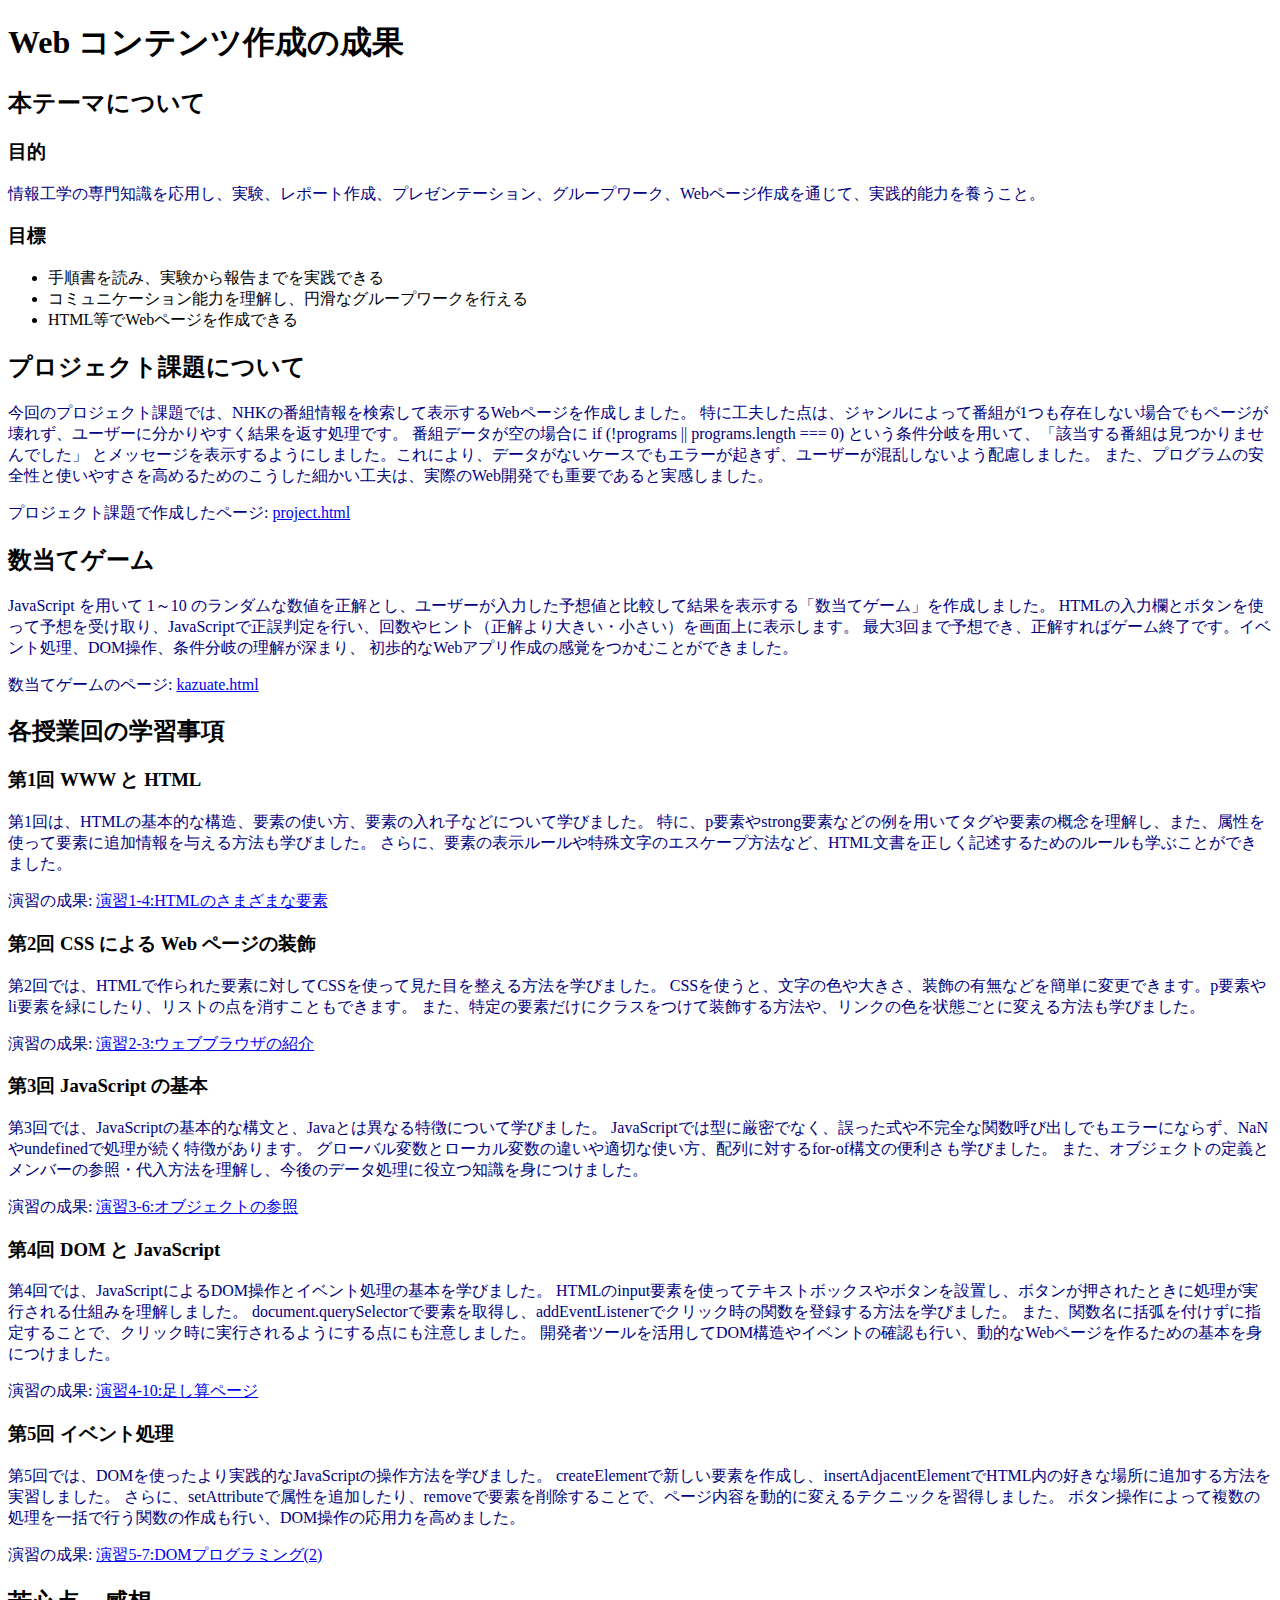
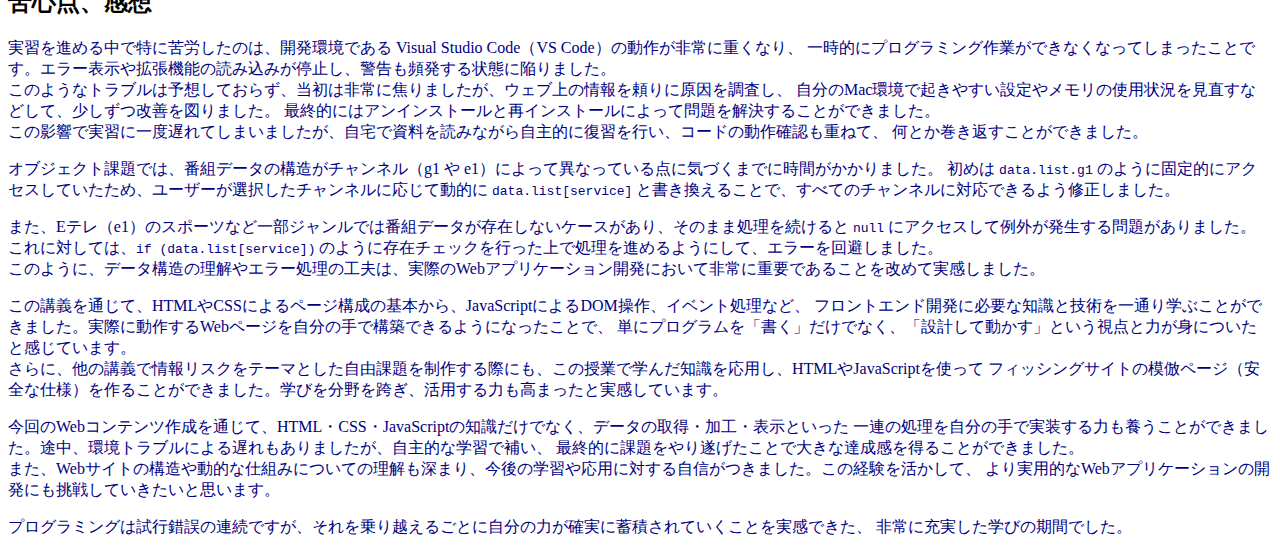
<file: index.html>
<!DOCTYPE html>
<html>
  <head>
    <meta charset="utf-8">
    <title>Web コンテンツ作成の成果</title>
    <link rel="stylesheet" href="style.css">
  </head>
  <body>
    <h1>Web コンテンツ作成の成果</h1>
		<h2>本テーマについて</h2>
      <h3>目的</h3>
        <p>情報工学の専門知識を応用し、実験、レポート作成、プレゼンテーション、グループワーク、Webページ作成を通じて、実践的能力を養うこと。</p>
      <h3>目標</h3>
        <ul>
          <li>手順書を読み、実験から報告までを実践できる</li>
          <li>コミュニケーション能力を理解し、円滑なグループワークを行える</li>
          <li>HTML等でWebページを作成できる</li>
        </ul>

    <h2>プロジェクト課題について</h2>
      <p>今回のプロジェクト課題では、NHKの番組情報を検索して表示するWebページを作成しました。
        特に工夫した点は、ジャンルによって番組が1つも存在しない場合でもページが壊れず、ユーザーに分かりやすく結果を返す処理です。
        番組データが空の場合に if (!programs || programs.length === 0) という条件分岐を用いて、「該当する番組は見つかりませんでした」
        とメッセージを表示するようにしました。これにより、データがないケースでもエラーが起きず、ユーザーが混乱しないよう配慮しました。
        また、プログラムの安全性と使いやすさを高めるためのこうした細かい工夫は、実際のWeb開発でも重要であると実感しました。
      </p>

      <p>
        プロジェクト課題で作成したページ:
        <a href="project.html"
        title="project.htmlです"
        target="_blank">project.html</a>
      </p>

    <h2>数当てゲーム</h2>
      
      <p>JavaScript を用いて 1～10 のランダムな数値を正解とし、ユーザーが入力した予想値と比較して結果を表示する「数当てゲーム」を作成しました。
        HTMLの入力欄とボタンを使って予想を受け取り、JavaScriptで正誤判定を行い、回数やヒント（正解より大きい・小さい）を画面上に表示します。
        最大3回まで予想でき、正解すればゲーム終了です。イベント処理、DOM操作、条件分岐の理解が深まり、
        初歩的なWebアプリ作成の感覚をつかむことができました。
      </p>
      <p>
        数当てゲームのページ:
        <a href="kazuate.html"
        title="kazuate.htmlです"
        target="_blank">kazuate.html</a>
      </p>

    <h2>各授業回の学習事項</h2>
      <h3>第1回 WWW と HTML</h3>
        <p>第1回は、HTMLの基本的な構造、要素の使い方、要素の入れ子などについて学びました。
          特に、p要素やstrong要素などの例を用いてタグや要素の概念を理解し、また、属性を使って要素に追加情報を与える方法も学びました。
          さらに、要素の表示ルールや特殊文字のエスケープ方法など、HTML文書を正しく記述するためのルールも学ぶことができました。</p>
        <p>演習の成果:
          <a  href="practice-html/elements.html"
       			    title="演習1-4:HTMLのさまざまな要素です"
       			    target="_blank">演習1-4:HTMLのさまざまな要素</a>
        </p>
        
      <h3>第2回 CSS による Web ページの装飾</h3>
        <p>第2回では、HTMLで作られた要素に対してCSSを使って見た目を整える方法を学びました。
          CSSを使うと、文字の色や大きさ、装飾の有無などを簡単に変更できます。p要素やli要素を緑にしたり、リストの点を消すこともできます。
          また、特定の要素だけにクラスをつけて装飾する方法や、リンクの色を状態ごとに変える方法も学びました。</p>
        <p>演習の成果:
          <a  href="practice-css/browser-intro.html"
       			    title="演習2-3:ウェブブラウザの紹介です"
       			    target="_blank">演習2-3:ウェブブラウザの紹介</a>
        </p>

      <h3>第3回 JavaScript の基本</h3>
        <p>第3回では、JavaScriptの基本的な構文と、Javaとは異なる特徴について学びました。
          JavaScriptでは型に厳密でなく、誤った式や不完全な関数呼び出しでもエラーにならず、NaNやundefinedで処理が続く特徴があります。
          グローバル変数とローカル変数の違いや適切な使い方、配列に対するfor-of構文の便利さも学びました。
          また、オブジェクトの定義とメンバーの参照・代入方法を理解し、今後のデータ処理に役立つ知識を身につけました。</p>
        <p>演習の成果:
          <a  href="practice-js/obj-practice.html"
       			    title="演習3-6:オブジェクトの参照です"
       			    target="_blank">演習3-6:オブジェクトの参照</a>
        </p>

      <h3>第4回 DOM と JavaScript</h3>
        <p>第4回では、JavaScriptによるDOM操作とイベント処理の基本を学びました。
          HTMLのinput要素を使ってテキストボックスやボタンを設置し、ボタンが押されたときに処理が実行される仕組みを理解しました。
          document.querySelectorで要素を取得し、addEventListenerでクリック時の関数を登録する方法を学びました。
          また、関数名に括弧を付けずに指定することで、クリック時に実行されるようにする点にも注意しました。
          開発者ツールを活用してDOM構造やイベントの確認も行い、動的なWebページを作るための基本を身につけました。</p>
        <p>演習の成果:
          <a  href="practice-eventdom/tashizan.html"
              title="演習4-10:足し算ページです"
              target="_blank">演習4-10:足し算ページ</a>
        </p>

      <h3>第5回 イベント処理</h3>
        <p>第5回では、DOMを使ったより実践的なJavaScriptの操作方法を学びました。
          createElementで新しい要素を作成し、insertAdjacentElementでHTML内の好きな場所に追加する方法を実習しました。
          さらに、setAttributeで属性を追加したり、removeで要素を削除することで、ページ内容を動的に変えるテクニックを習得しました。
          ボタン操作によって複数の処理を一括で行う関数の作成も行い、DOM操作の応用力を高めました。</p>
        <p>演習の成果:
          <a  href="practice-dom2/dom2-exercise.html"
              title="演習5-7:DOMプログラミング(2)です"
              target="_blank">演習5-7:DOMプログラミング(2)</a>
        </p>

    <h2>苦心点、感想</h2>
        <p>
          実習を進める中で特に苦労したのは、開発環境である Visual Studio Code（VS Code）の動作が非常に重くなり、
          一時的にプログラミング作業ができなくなってしまったことです。エラー表示や拡張機能の読み込みが停止し、警告も頻発する状態に陥りました。
        <br>
          このようなトラブルは予想しておらず、当初は非常に焦りましたが、ウェブ上の情報を頼りに原因を調査し、
          自分のMac環境で起きやすい設定やメモリの使用状況を見直すなどして、少しずつ改善を図りました。
          最終的にはアンインストールと再インストールによって問題を解決することができました。
        <br>
          この影響で実習に一度遅れてしまいましたが、自宅で資料を読みながら自主的に復習を行い、コードの動作確認も重ねて、
          何とか巻き返すことができました。
        </p>
        
        <p>
          オブジェクト課題では、番組データの構造がチャンネル（g1 や e1）によって異なっている点に気づくまでに時間がかかりました。
          初めは <code>data.list.g1</code> のように固定的にアクセスしていたため、ユーザーが選択したチャンネルに応じて動的に 
          <code>data.list[service]</code> と書き換えることで、すべてのチャンネルに対応できるよう修正しました。
        </p>
        
        <p>
          また、Eテレ（e1）のスポーツなど一部ジャンルでは番組データが存在しないケースがあり、そのまま処理を続けると 
          <code>null</code> にアクセスして例外が発生する問題がありました。これに対しては、<code>if (data.list[service])</code> 
          のように存在チェックを行った上で処理を進めるようにして、エラーを回避しました。
        <br>
          このように、データ構造の理解やエラー処理の工夫は、実際のWebアプリケーション開発において非常に重要であることを改めて実感しました。
        </p>
        
        <p>
          この講義を通じて、HTMLやCSSによるページ構成の基本から、JavaScriptによるDOM操作、イベント処理など、
          フロントエンド開発に必要な知識と技術を一通り学ぶことができました。実際に動作するWebページを自分の手で構築できるようになったことで、
          単にプログラムを「書く」だけでなく、「設計して動かす」という視点と力が身についたと感じています。
        <br>
          さらに、他の講義で情報リスクをテーマとした自由課題を制作する際にも、この授業で学んだ知識を応用し、HTMLやJavaScriptを使って
          フィッシングサイトの模倣ページ（安全な仕様）を作ることができました。学びを分野を跨ぎ、活用する力も高まったと実感しています。
        </p>
        
        <p>
          今回のWebコンテンツ作成を通じて、HTML・CSS・JavaScriptの知識だけでなく、データの取得・加工・表示といった
          一連の処理を自分の手で実装する力も養うことができました。途中、環境トラブルによる遅れもありましたが、自主的な学習で補い、
          最終的に課題をやり遂げたことで大きな達成感を得ることができました。
        <br>
          また、Webサイトの構造や動的な仕組みについての理解も深まり、今後の学習や応用に対する自信がつきました。この経験を活かして、
          より実用的なWebアプリケーションの開発にも挑戦していきたいと思います。
        </p>
        
        <p>
          プログラミングは試行錯誤の連続ですが、それを乗り越えるごとに自分の力が確実に蓄積されていくことを実感できた、
          非常に充実した学びの期間でした。
        </p>


  </body>
</html>
</file>
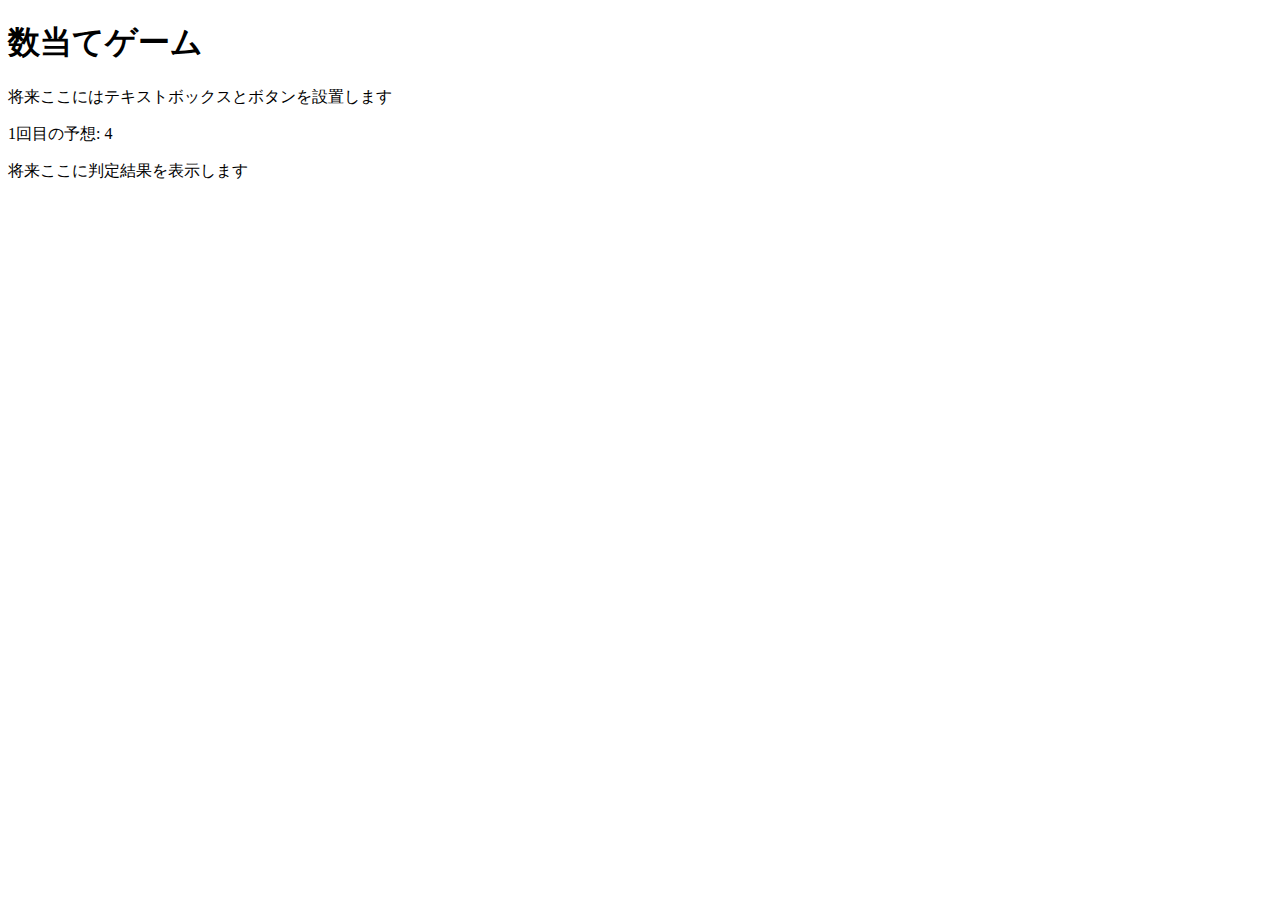
<file: kazuate.html>
<!DOCTYPE html>
<html>
  <head>
    <meta charset="utf-8">
    <title>数当てゲーム</title>
    <script src="kazuate.js" defer></script>
  </head>

  <body>
    <h1>数当てゲーム</h1>
    <p>将来ここにはテキストボックスとボタンを設置します</p>
    <p><span id="kaisu">1</span>回目の予想: <span id="answer">4</span></p>
    <p id="result">将来ここに判定結果を表示します</p>
  </body>
</html>
</file>
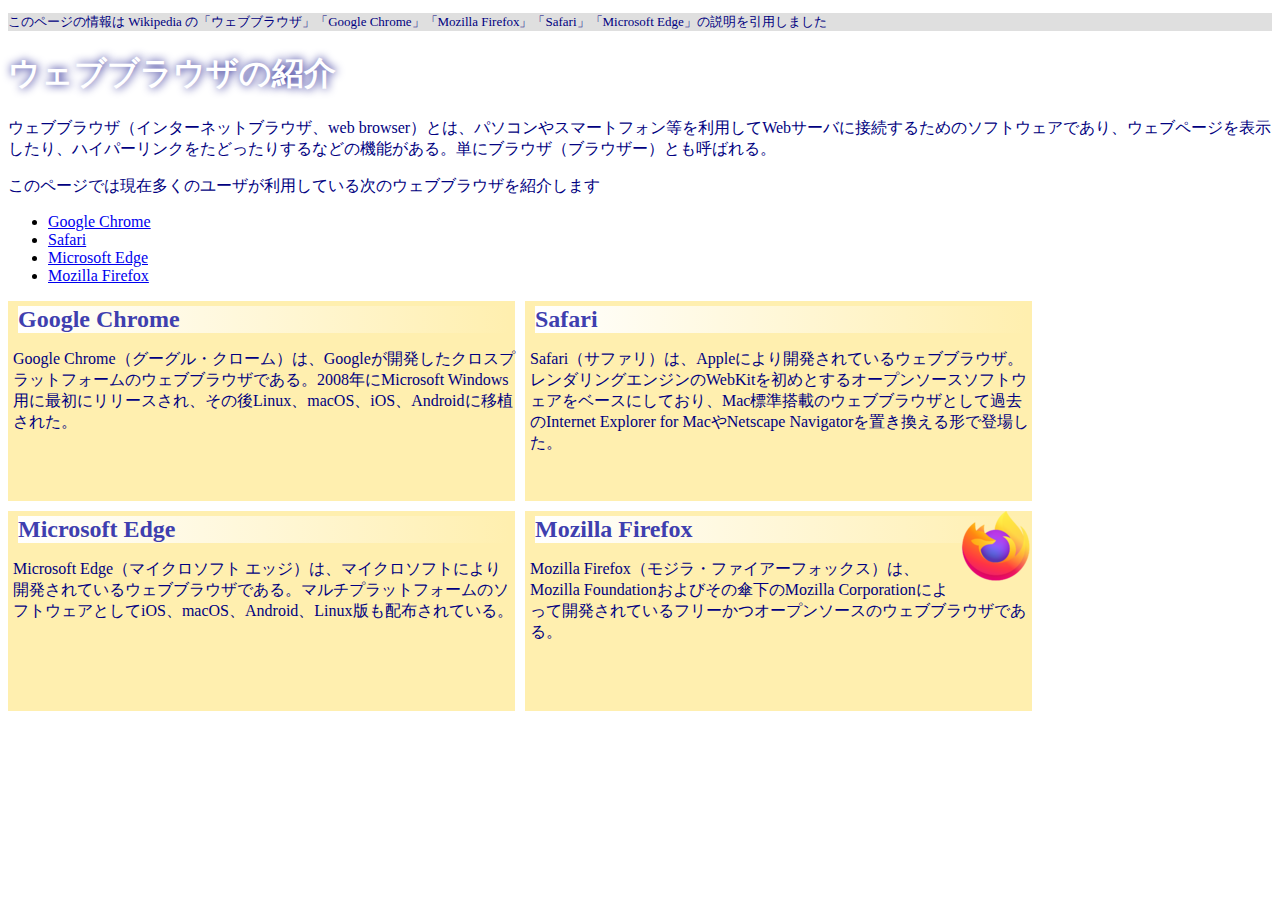
<file: practice-css/browser-intro.html>
<!doctype html>
<html lang="ja">
<head>
    <meta charset="utf-8">
    <title>ウェブブラウザの紹介</title>
	<link rel="stylesheet" href="browser-intro.css">
</head>

<body>

<p class="info">このページの情報は Wikipedia の「ウェブブラウザ」「Google Chrome」「Mozilla Firefox」「Safari」「Microsoft Edge」の説明を引用しました</p>

<h1>ウェブブラウザの紹介</h1>

<p>ウェブブラウザ（インターネットブラウザ、web browser）とは、パソコンやスマートフォン等を利用してWebサーバに接続するためのソフトウェアであり、ウェブページを表示したり、ハイパーリンクをたどったりするなどの機能がある。単にブラウザ（ブラウザー）とも呼ばれる。</p>

<p>このページでは現在多くのユーザが利用している次のウェブブラウザを紹介します</p>
<ul>
	<li><a href="https://ja.wikipedia.org/wiki/Google_Chrome">Google Chrome<a></li>
	<li><a href="https://ja.wikipedia.org/wiki/Safari">Safari</a></li>
	<li><a href="https://ja.wikipedia.org/wiki/Microsoft_Edge">Microsoft Edge</a></li>
	<li><a href="https://ja.wikipedia.org/wiki/Mozilla_Firefox">Mozilla Firefox</a></li>
</ul>


<div id="zentai">

<div>
<h2>Google Chrome</h2>
<p>Google Chrome（グーグル・クローム）は、Googleが開発したクロスプラットフォームのウェブブラウザである。2008年にMicrosoft Windows用に最初にリリースされ、その後Linux、macOS、iOS、Androidに移植された。</p>
</div>

<div>
<h2>Safari</h2>
<p>Safari（サファリ）は、Appleにより開発されているウェブブラウザ。レンダリングエンジンのWebKitを初めとするオープンソースソフトウェアをベースにしており、Mac標準搭載のウェブブラウザとして過去のInternet Explorer for MacやNetscape Navigatorを置き換える形で登場した。</p>
</div>

<div>
<h2>Microsoft Edge</h2>
<p>Microsoft Edge（マイクロソフト エッジ）は、マイクロソフトにより開発されているウェブブラウザである。マルチプラットフォームのソフトウェアとしてiOS、macOS、Android、Linux版も配布されている。</p>
</div>

<div>
<img src="firefox_icon.png">
<h2>Mozilla Firefox</h2>
<p>Mozilla Firefox（モジラ・ファイアーフォックス）は、Mozilla Foundationおよびその傘下のMozilla Corporationによって開発されているフリーかつオープンソースのウェブブラウザである。</p>
</div>

</div>

</body>

</html>
</file>
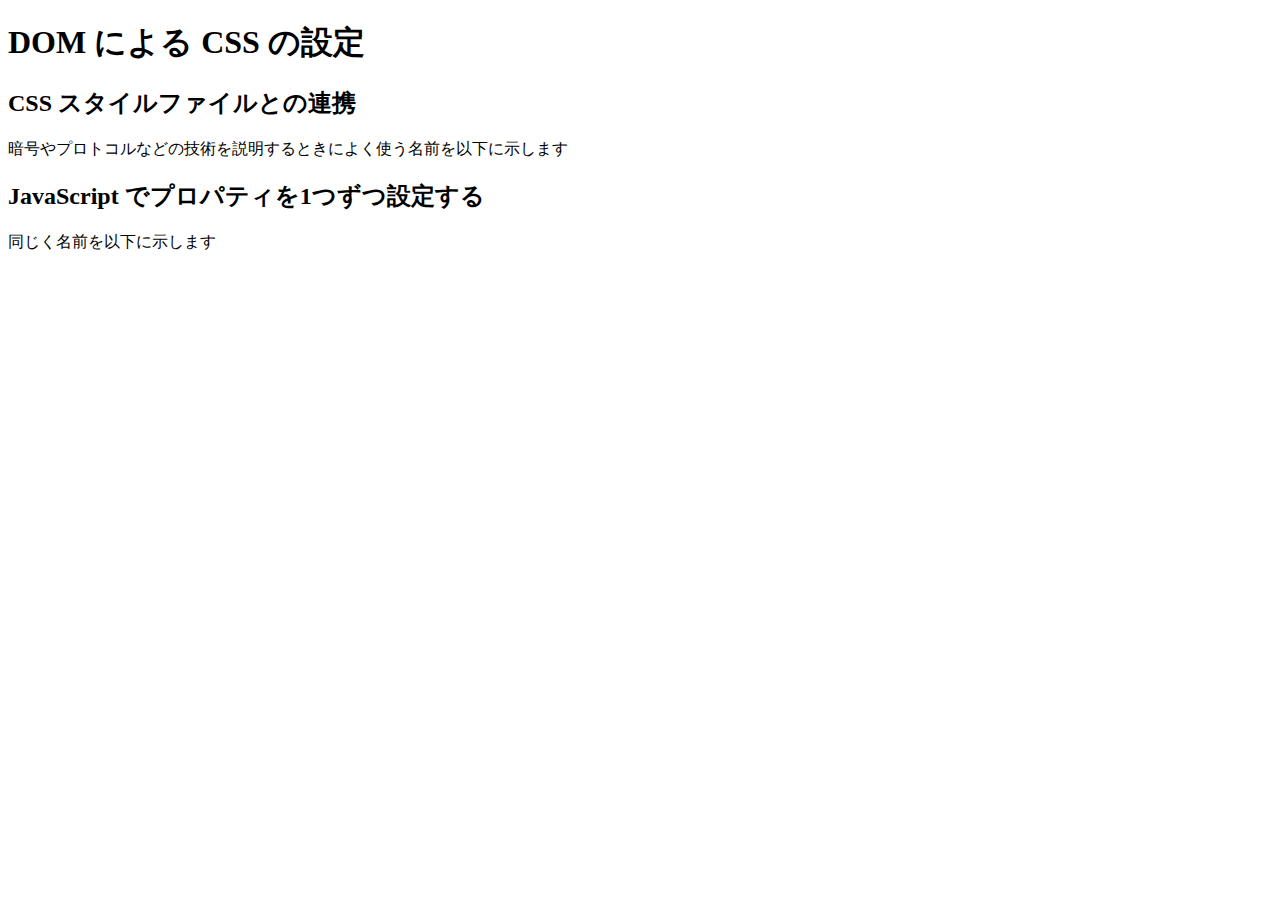
<file: practice-dom2/dom-css-test.html>
<!DOCTYPE html>
<html>
  <head>
    <title>DOMを操作するJSプログラム</title>
	<link rel="stylesheet" href="dom-css-test.css">
  </head>

  <body>
	  <h1>DOM による CSS の設定</h1>

	  <h2>CSS スタイルファイルとの連携</h2>
	  <p>暗号やプロトコルなどの技術を説明するときによく使う名前を以下に示します</p>
	  <ul id="names1">
	  </ul>

	  <h2>JavaScript でプロパティを1つずつ設定する</h2>
	  <p>同じく名前を以下に示します</p>
	  <ul id="names2">
	  </ul>

  </body>
</html>
</file>
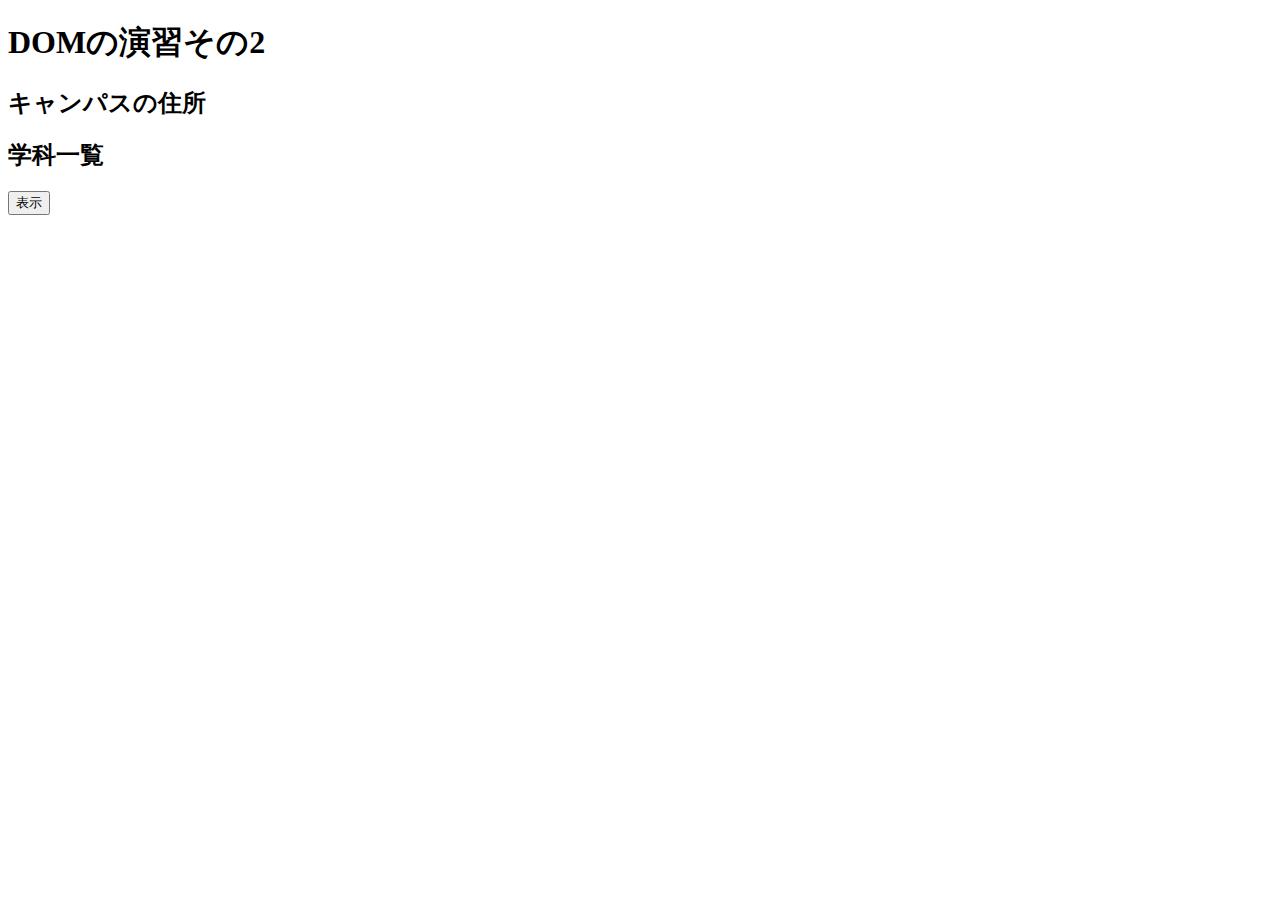
<file: practice-dom2/dom2-exercise.html>
<!DOCTYPE html>
<html>
  <head>
    <title>DOM の演習その2</title>
	<script src="dom2-exercise.js" defer></script>
  </head>

  <body>
	  <h1>DOMの演習その2</h1>

	  <h2 id="addr">キャンパスの住所</h2>

	  <h2 id="dept">学科一覧</h2>

	  <button id="show">表示</button>
  </body>
</html>
</file>
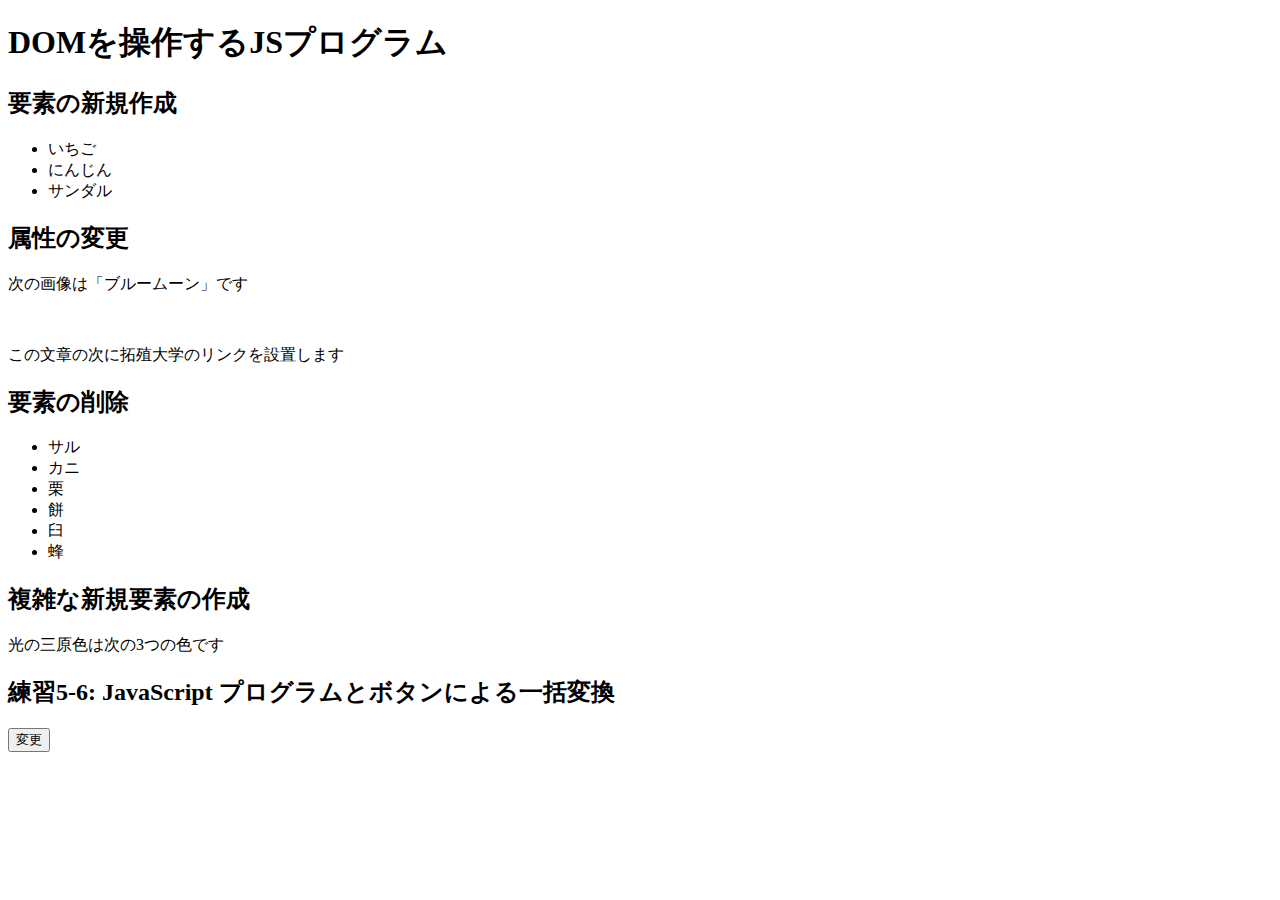
<file: practice-dom2/dom2-intro.html>
<!DOCTYPE html>
<html>
  <head>
    <title>DOMを操作するJSプログラム</title>
	<script src="dom2-intro.js" defer></script>
  </head>

  <body>
	  <h1>DOMを操作するJSプログラム</h1>

	  <h2>要素の新規作成</h2>
	  <ul id="kazoeuta">
		<li>いちご</li>
		<li>にんじん</li>
		<li>サンダル</li>
	  </ul>

	  <h2>属性の変更</h2>
	  <p>次の画像は「ブルームーン」です</p>
	  <img id="bluemoon">

	  <p id="takudai">この文章の次に拓殖大学のリンクを設置します</p>


	  <h2>要素の削除</h2>
	  <ul id="kassen">
		  <li>サル</li>
		  <li>カニ</li>
		  <li>栗</li>
		  <li id="mochi">餅</li>
		  <li>臼</li>
		  <li>蜂</li>
	  </ul>

	  <h2 id="fukuzatu">複雑な新規要素の作成</h2>
	  <p id="primary">光の三原色は次の3つの色です</p>

	  <h2>練習5-6: JavaScript プログラムとボタンによる一括変換</h2>
	  <button id="henkou">変更</button>
	  

  </body>
</html>
</file>
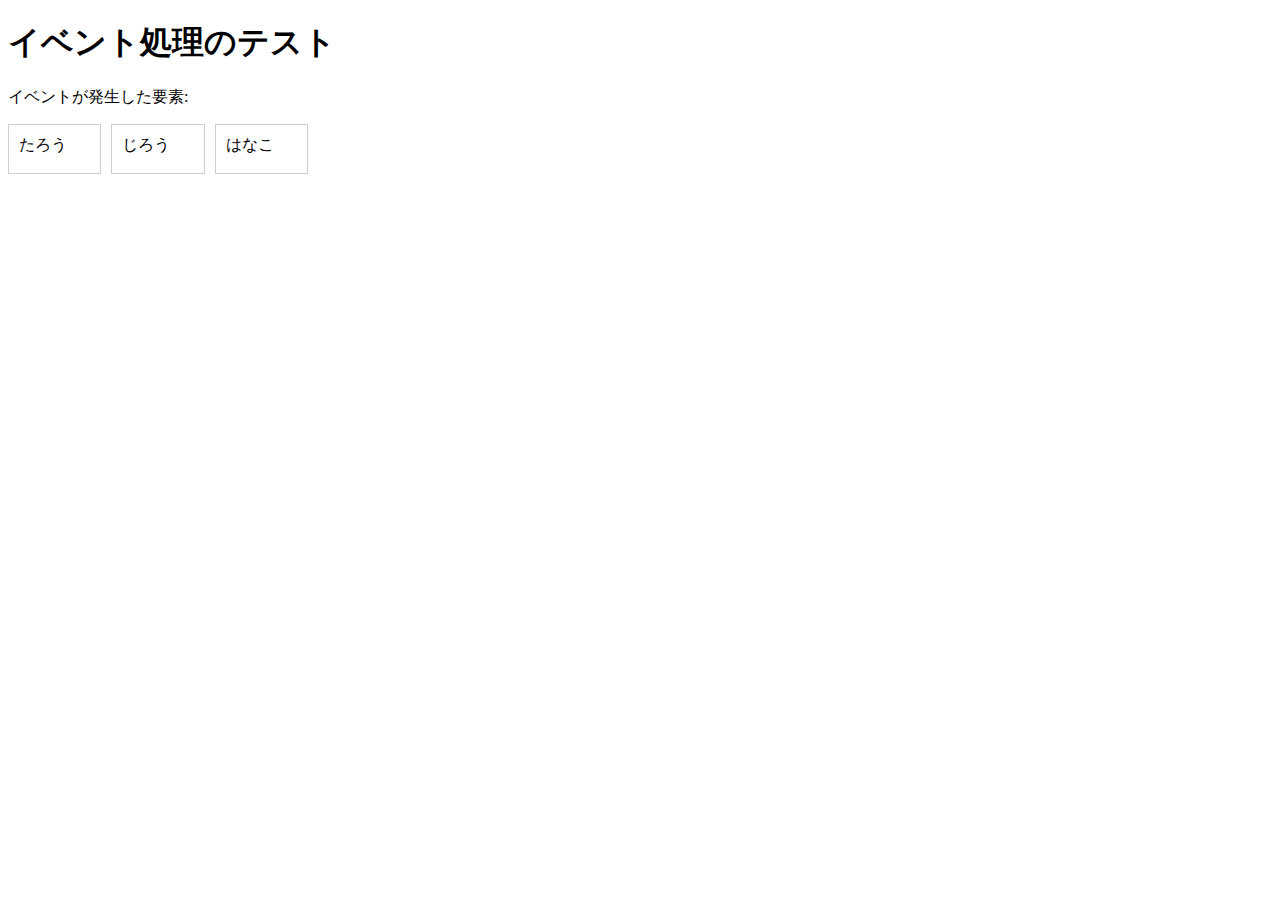
<file: practice-eventdom/event-test.html>
<!DOCTYPE html>
<html>
  <head>
    <title>イベント処理のテスト</title>
	<link rel="stylesheet" href="event-test.css">
	<script src="event-test.js" defer></script>
  </head>

  <body>
    <h1>イベント処理のテスト</h1>
	<p>イベントが発生した要素: <span id="emitter"></span></p>
	<div id="main">
		<div class="cell" id="cell1" tabindex="1">たろう</div>
		<div class="cell" id="cell2" tabindex="2">じろう</div>
		<div class="cell" id="cell3" tabindex="3">はなこ</div>
	</div>
  </body>
</html>
</file>
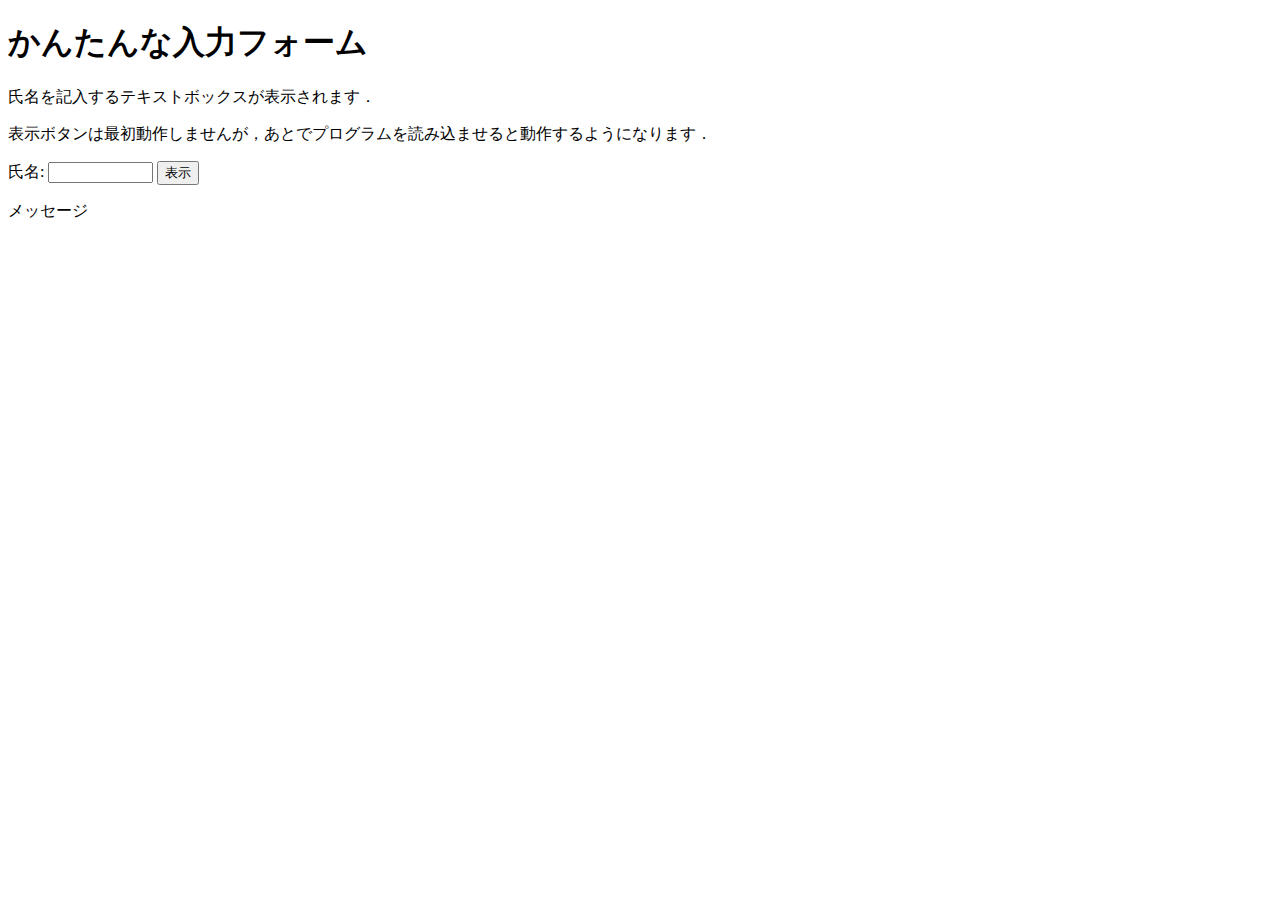
<file: practice-eventdom/input-demo.html>
<!DOCTYPE html>
<html>
  <head>
    <title>かんたんな入力フォーム</title>
  </head>

  <body>
    <h1>かんたんな入力フォーム</h1>
	<p>氏名を記入するテキストボックスが表示されます．</p>
	<p>表示ボタンは最初動作しませんが，あとでプログラムを読み込ませると動作するようになります．</p>
	<label for="shimei">氏名: </label>
	<input type="text" name="shimei" size="10" id="shimei">
	<button id="print">表示</button>
	<p id="message">メッセージ</p>
  <script src="input-demo.js"></script>

  </body>
</html>
</file>
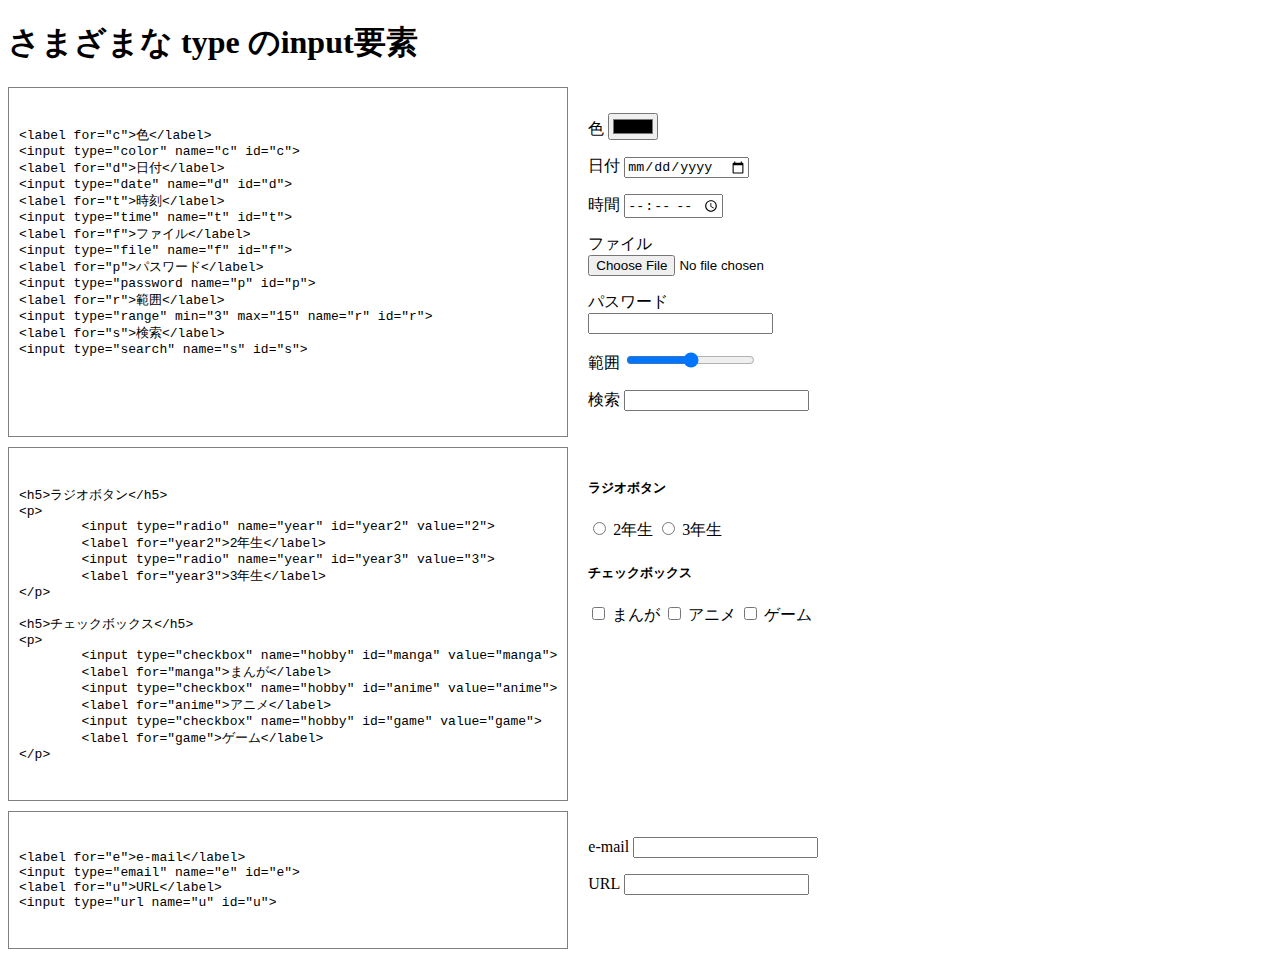
<file: practice-eventdom/input-types.html>
<!DOCTYPE html>
<html>
  <head>
    <title>さまざまな type のinput要素</title>
	<link rel="stylesheet" href="input-types.css">
  </head>

  <body>
    <h1>さまざまな type のinput要素</h1>
	<div class="twocol">
		<div class="left">
<pre>
<code>
&lt;label for="c"&gt;色&lt;/label&gt;
&lt;input type="color" name="c" id="c"&gt;
&lt;label for="d"&gt;日付&lt;/label&gt;
&lt;input type="date" name="d" id="d"&gt;
&lt;label for="t"&gt;時刻&lt;/label&gt;
&lt;input type="time" name="t" id="t"&gt;
&lt;label for="f"&gt;ファイル&lt;/label&gt;
&lt;input type="file" name="f" id="f"&gt;
&lt;label for="p"&gt;パスワード&lt;/label&gt;
&lt;input type="password name="p" id="p"&gt;
&lt;label for="r"&gt;範囲&lt;/label&gt;
&lt;input type="range" min="3" max="15" name="r" id="r"&gt;
&lt;label for="s"&gt;検索&lt;/label&gt;
&lt;input type="search" name="s" id="s"&gt;
</code>
</pre>
		</div>
		<div class="right">
			<p>
				<label for="c">色</label></code>
				<input type="color" name="c" id="c">
			</p>
			<p>
				<label for="d">日付</label></code>
				<input type="date" name="d" id="d">
			</p>
			<p>
				<label for="t">時間</label>
				<input type="time" name="t" id="t">
			</p>
			<p>
				<label for="f">ファイル</label>
				<input type="file" name="f" id="f">
			</p>
			<p>
				<label for="p">パスワード</label>
				<input type="password" name="p" id="f">
			</p>
			<p>
				<label for="r">範囲</label>
				<input type="range" min="3" max="15" name="r" id="r">
			</p>
			<p>
				<label for="s">検索</label>
				<input type="search" name="s" id="s">
			</p>
		</div>
		<div class="left">
<pre>
<code>
&lt;h5&gt;ラジオボタン&lt;/h5&gt;
&lt;p&gt;
	&lt;input type="radio" name="year" id="year2" value="2"&gt;
	&lt;label for="year2"&gt;2年生&lt;/label&gt;
	&lt;input type="radio" name="year" id="year3" value="3"&gt;
	&lt;label for="year3"&gt;3年生&lt;/label&gt;
&lt;/p&gt;

&lt;h5&gt;チェックボックス&lt;/h5&gt;
&lt;p&gt;
	&lt;input type="checkbox" name="hobby" id="manga" value="manga"&gt;
	&lt;label for="manga"&gt;まんが&lt;/label&gt;
	&lt;input type="checkbox" name="hobby" id="anime" value="anime"&gt;
	&lt;label for="anime"&gt;アニメ&lt;/label&gt;
	&lt;input type="checkbox" name="hobby" id="game" value="game"&gt;
	&lt;label for="game"&gt;ゲーム&lt;/label&gt;
&lt;/p&gt;
</code>
</pre>
		</div>
		<div class="right">
			<h5>ラジオボタン</h5>
			<p>
				<input type="radio" name="year" id="year2" value="2">
				<label for="year2">2年生</label>
				<input type="radio" name="year" id="year3" value="3">
				<label for="year3">3年生</label>
			</p>
			<h5>チェックボックス</h5>
			<p>
				<input type="checkbox" name="hobby" id="manga" value="manga">
				<label for="manga">まんが</label>
				<input type="checkbox" name="hobby" id="anime" value="anime">
				<label for="anime">アニメ</label>
				<input type="checkbox" name="hobby" id="game" value="game">
				<label for="game">ゲーム</label>
			</p>
		</div>
		<div class="left">
<pre>
<code>
&lt;label for="e"&gt;e-mail&lt;/label&gt;
&lt;input type="email" name="e" id="e"&gt;
&lt;label for="u"&gt;URL&lt;/label&gt;
&lt;input type="url name="u" id="u"&gt;
</code>
</pre>
		</div>
		<div class="right">
			<p>
				<label for="e">e-mail</label></code>
				<input type="email" name="e" id="e">
			</p>
			<p>
				<label for="u">URL</label>
				<input type="url" name="u" id="u">
			</p>
		</div>
	</div>
  </body>
</html>
</file>
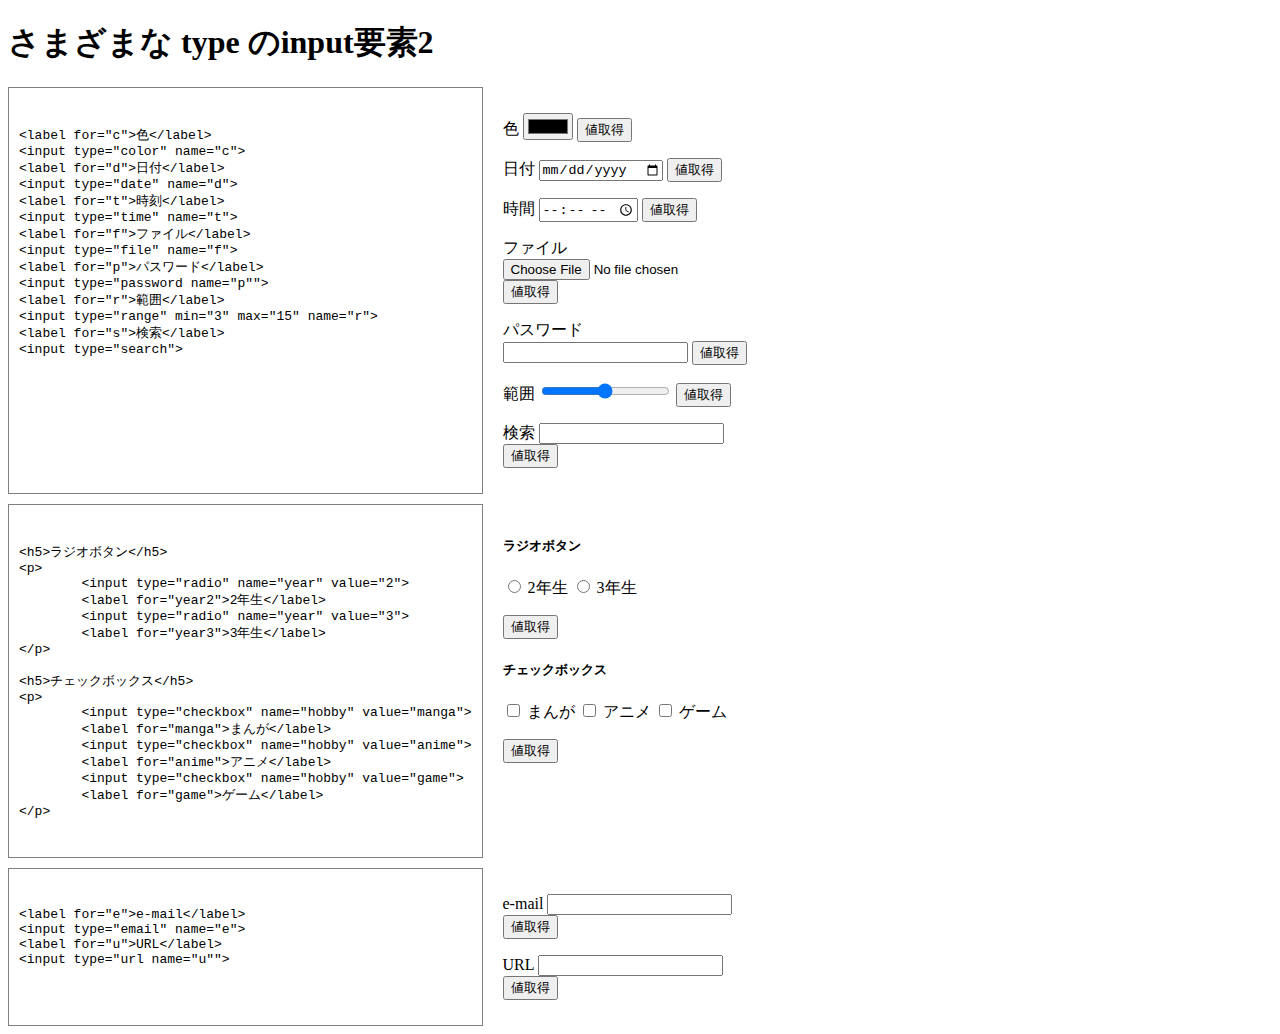
<file: practice-eventdom/input-types2.html>
<!DOCTYPE html>
<html>
  <head>
    <title>さまざまな type のinput要素2</title>
	<link rel="stylesheet" href="input-types.css">
	<script src="input-types2.js" defer></script>
  </head>

  <body>
    <h1>さまざまな type のinput要素2</h1>
	<div class="twocol">
		<div class="left">
<pre>
<code>
&lt;label for="c"&gt;色&lt;/label&gt;
&lt;input type="color" name="c"&gt;
&lt;label for="d"&gt;日付&lt;/label&gt;
&lt;input type="date" name="d"&gt;
&lt;label for="t"&gt;時刻&lt;/label&gt;
&lt;input type="time" name="t"&gt;
&lt;label for="f"&gt;ファイル&lt;/label&gt;
&lt;input type="file" name="f"&gt;
&lt;label for="p"&gt;パスワード&lt;/label&gt;
&lt;input type="password name="p""&gt;
&lt;label for="r"&gt;範囲&lt;/label&gt;
&lt;input type="range" min="3" max="15" name="r"&gt;
&lt;label for="s"&gt;検索&lt;/label&gt;
&lt;input type="search"&gt;
</code>
</pre>
		</div>
		<div class="right">
			<p>
				<label for="c">色</label></code>
				<input type="color" name="c">
				<button name="c">値取得</button>
				<span id="val_c"></span>
			</p>
			<p>
				<label for="d">日付</label></code>
				<input type="date" name="d">
				<button name="d">値取得</button>
				<span id="val_d"></span>
			</p>
			<p>
				<label for="t">時間</label>
				<input type="time" name="t">
				<button name="t">値取得</button>
				<span id="val_t"></span>
			</p>
			<p>
				<label for="f">ファイル</label>
				<input type="file" name="f">
				<button name="f">値取得</button>
				<span id="val_f"></span>
			</p>
			<p>
				<label for="p">パスワード</label>
				<input type="password" name="p">
				<button name="p">値取得</button>
				<span id="val_p"></span>
			</p>
			<p>
				<label for="r">範囲</label>
				<input type="range" min="3" max="15" name="r">
				<button name="r">値取得</button>
				<span id="val_r"></span>
			</p>
			<p>
				<label for="s">検索</label>
				<input type="search" name="s">
				<button name="s">値取得</button>
				<span id="val_s"></span>
			</p>
		</div>
		<div class="left">
<pre>
<code>
&lt;h5&gt;ラジオボタン&lt;/h5&gt;
&lt;p&gt;
	&lt;input type="radio" name="year" value="2"&gt;
	&lt;label for="year2"&gt;2年生&lt;/label&gt;
	&lt;input type="radio" name="year" value="3"&gt;
	&lt;label for="year3"&gt;3年生&lt;/label&gt;
&lt;/p&gt;

&lt;h5&gt;チェックボックス&lt;/h5&gt;
&lt;p&gt;
	&lt;input type="checkbox" name="hobby" value="manga"&gt;
	&lt;label for="manga"&gt;まんが&lt;/label&gt;
	&lt;input type="checkbox" name="hobby" value="anime"&gt;
	&lt;label for="anime"&gt;アニメ&lt;/label&gt;
	&lt;input type="checkbox" name="hobby" value="game"&gt;
	&lt;label for="game"&gt;ゲーム&lt;/label&gt;
&lt;/p&gt;
</code>
</pre>
		</div>
		<div class="right">
			<h5>ラジオボタン</h5>
			<p>
				<input type="radio" name="year" value="2">
				<label for="year2">2年生</label>
				<input type="radio" name="year" value="3">
				<label for="year3">3年生</label>
			</p>
			<button name="year" class="multichoice">値取得</button>
			<span id="val_year"></span>
			<h5>チェックボックス</h5>
			<p>
				<input type="checkbox" name="hobby" value="manga">
				<label for="manga">まんが</label>
				<input type="checkbox" name="hobby" value="anime">
				<label for="anime">アニメ</label>
				<input type="checkbox" name="hobby" value="game">
				<label for="game">ゲーム</label>
			</p>
			<button name="hobby" class="multichoice">値取得</button>
			<span id="val_hobby"></span>
		</div>
		<div class="left">
<pre>
<code>
&lt;label for="e"&gt;e-mail&lt;/label&gt;
&lt;input type="email" name="e"&gt;
&lt;label for="u"&gt;URL&lt;/label&gt;
&lt;input type="url name="u""&gt;
</code>
</pre>
		</div>
		<div class="right">
			<p>
				<label for="e">e-mail</label></code>
				<input type="email" name="e">
				<button name="e">値取得</button>
				<span id="val_e"></span>
			</p>
			<p>
				<label for="u">URL</label>
				<input type="url" name="u">
				<button name="u">値取得</button>
				<span id="val_u"></span>
			</p>
		</div>
	</div>
  </body>
</html>
</file>
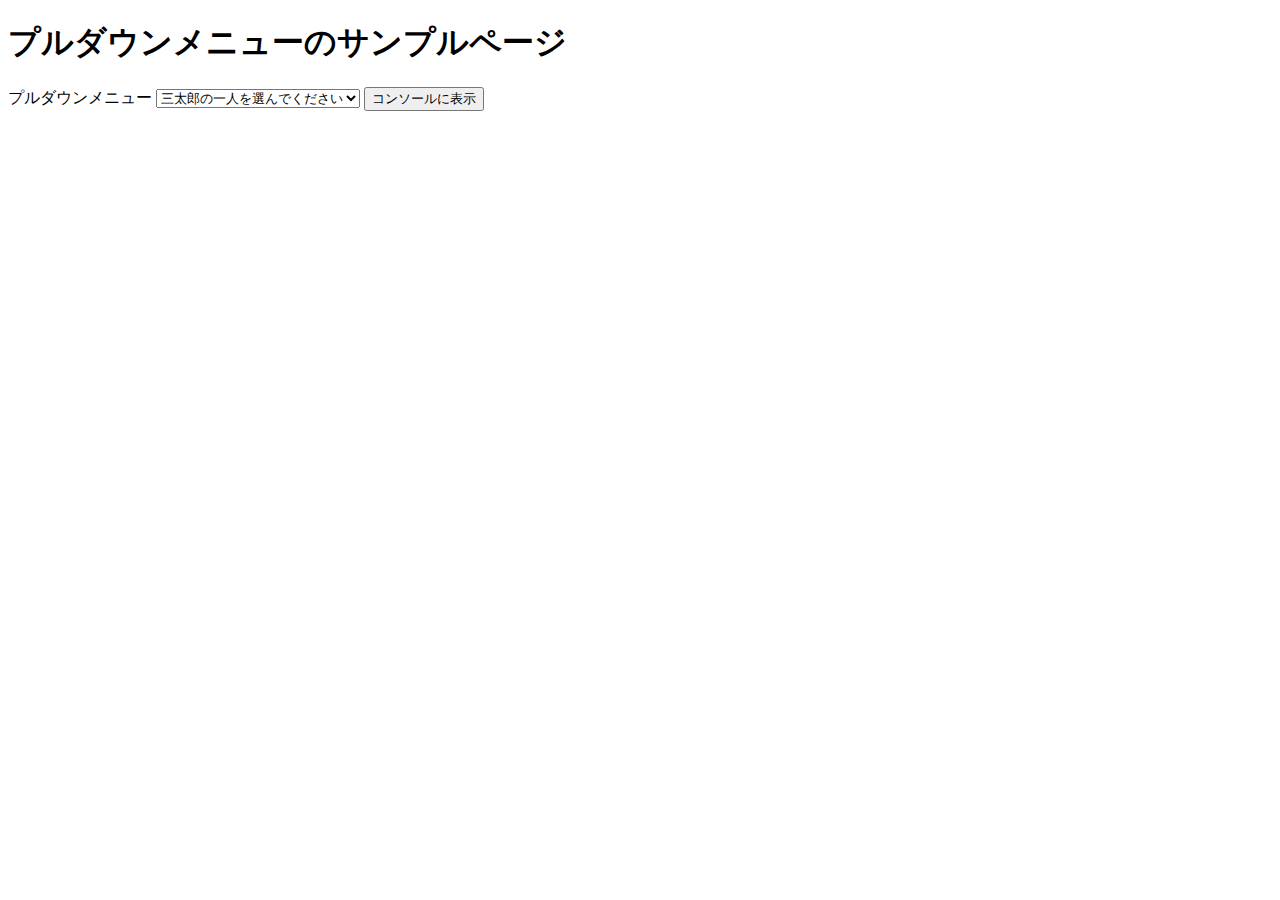
<file: practice-eventdom/select-sample.html>
<!DOCTYPE html>
<html>
  <head>
    <title>プルダウンメニューのサンプルページ</title>
	<script src="select-sample.js" defer></script>
  </head>

  <body>
    <h1>プルダウンメニューのサンプルページ</h1>
	<label for="santaro">プルダウンメニュー</label>
	<select name="santaro" id="santaro">
		<option value="">三太郎の一人を選んでください</option>
		<option value="momo">桃太郎</option>
		<option value="kin">金太郎</option>
		<option value="urashima">浦島太郎</option>
	</select>
	<button id="btn">コンソールに表示</button>
  </body>
</html>
</file>
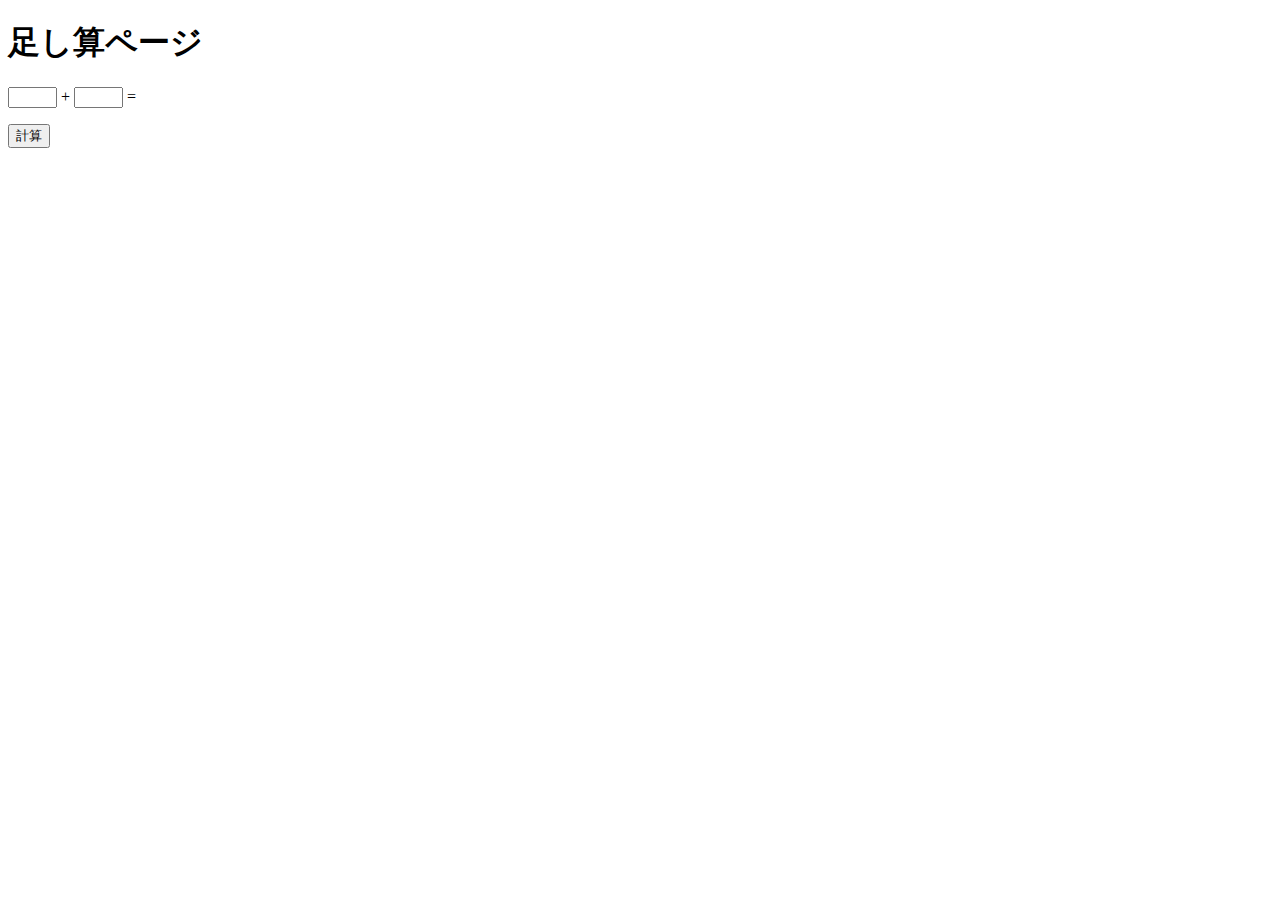
<file: practice-eventdom/tashizan.html>
<!DOCTYPE html>
<html>
  <head>
    <title>足し算ページ</title>
  </head>

  <body>
    <h1>足し算ページ</h1>
	<p>
	<input type="text" name="left" id="left" size="3">
	+
	<input type="text" name="right" id="right" size="3">
	=
	<span id="answer"></span>
	</p>
	<button id="calc">計算</button>

	<script src="tashizan.js"></script>
  </body>
</html>
</file>
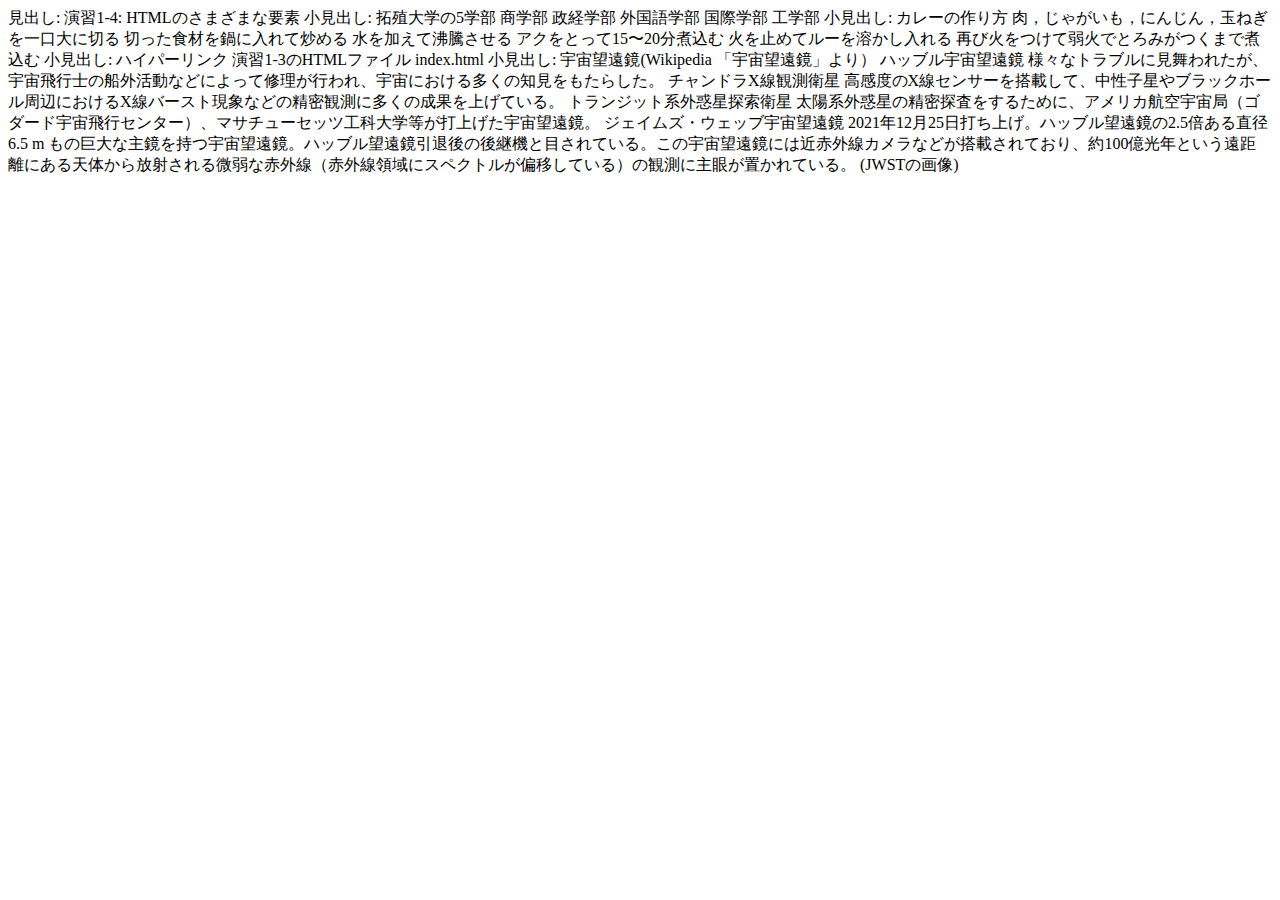
<file: practice-html/elements.html>
<!DOCTYPE html>
<html>
  <head>
    <meta charset="utf-8">
    <title>演習1-4: HTMLのさまざまな要素</title>
  </head>
  <body>
	見出し: 演習1-4: HTMLのさまざまな要素
		小見出し: 拓殖大学の5学部
			商学部
			政経学部
			外国語学部
			国際学部
			工学部
		小見出し: カレーの作り方
			肉，じゃがいも，にんじん，玉ねぎを一口大に切る
			切った食材を鍋に入れて炒める
			水を加えて沸騰させる
			アクをとって15〜20分煮込む
			火を止めてルーを溶かし入れる
			再び火をつけて弱火でとろみがつくまで煮込む
		小見出し: ハイパーリンク
			演習1-3のHTMLファイル
			index.html
		小見出し: 宇宙望遠鏡(Wikipedia 「宇宙望遠鏡」より）
			ハッブル宇宙望遠鏡
				様々なトラブルに見舞われたが、宇宙飛行士の船外活動などによって修理が行われ、宇宙における多くの知見をもたらした。
			チャンドラX線観測衛星
				高感度のX線センサーを搭載して、中性子星やブラックホール周辺におけるX線バースト現象などの精密観測に多くの成果を上げている。
			トランジット系外惑星探索衛星
				太陽系外惑星の精密探査をするために、アメリカ航空宇宙局（ゴダード宇宙飛行センター）、マサチューセッツ工科大学等が打上げた宇宙望遠鏡。
			ジェイムズ・ウェッブ宇宙望遠鏡
				2021年12月25日打ち上げ。ハッブル望遠鏡の2.5倍ある直径6.5 m もの巨大な主鏡を持つ宇宙望遠鏡。ハッブル望遠鏡引退後の後継機と目されている。この宇宙望遠鏡には近赤外線カメラなどが搭載されており、約100億光年という遠距離にある天体から放射される微弱な赤外線（赤外線領域にスペクトルが偏移している）の観測に主眼が置かれている。

		(JWSTの画像)
  </body>
</html>
</file>
<file: style.css>
p {
	color: navy;
}
</file>
<file: practice-css/browser-intro.css>
p {
	color: navy;
}

p.info {
	font-size: small;
	background-color:#dfdfdf;
}

h1 {
	color: white;
	text-shadow:1px 0 10px navy;
}

h2 {
	margin: 5px;
	font-family: cursive;
	color: #3f3faf;
	background:  linear-gradient(0.25turn, white, #ffefaf);
}

div#zentai {
	display: grid;
	grid-template-columns: 1fr 1fr;
	grid-auto-rows: 200px 200px;
	grid-gap: 10px;
	width: 1024px;
}

div#zentai > div {
	padding-left: 5px;
	background-color: #ffefaf;
}

img {
 float: right;
}
</file>
<file: practice-dom2/dom-css-test.css>
li {
	color: blue;
}

li.notice {
	color: red;
	font-weight: bold;
}

li.warning {
	background-color: cyan;
	border: 1px navy solid;
}
</file>
<file: practice-eventdom/event-test.css>
#main {
	display: grid;
	grid-template-columns: 1fr 1fr 1fr;
	grid-auto-rows: 50px;
	grid-gap: 10px;
	width: 300px;
}

.cell {
	padding: 10px;
	border: 1px solid #cfcfcf;
}

.cell.clicked {
	border: 2px solid navy;
}
</file>
<file: practice-eventdom/input-types.css>
div.twocol {
    display: grid;                      /* グリッドレイアウトにする*/
    grid-template-columns: 1fr 1fr; /* 3列にする．幅は 1:2:2 の比率*/
    /*grid-auto-rows: 100px 100px;        /* 高さは 100px */
    grid-gap: 10px;                     /* 隣り合う行（列）の間隔を 10px に*/

    width: 500px;
}

div.left {
    border: 1px gray solid;
	padding: 10px;
}

div.right {
	padding: 10px;
}
</file>
